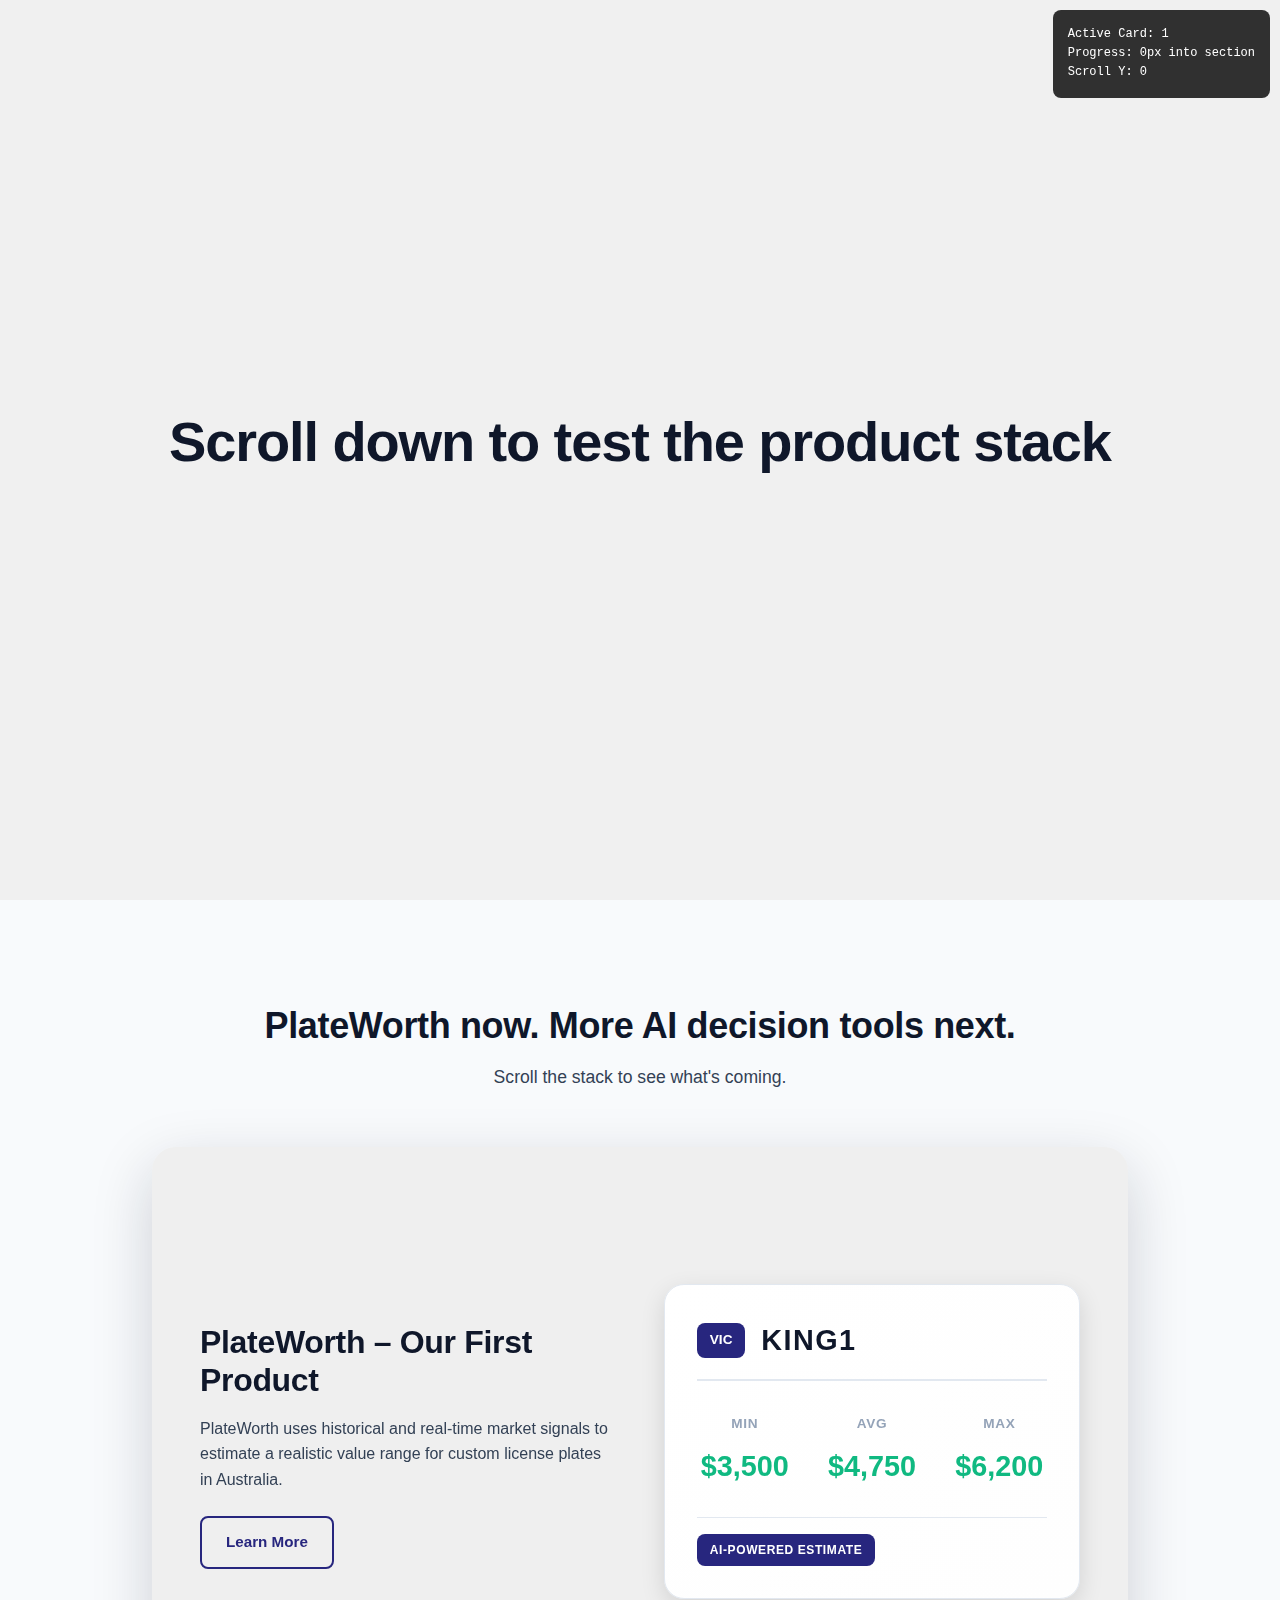
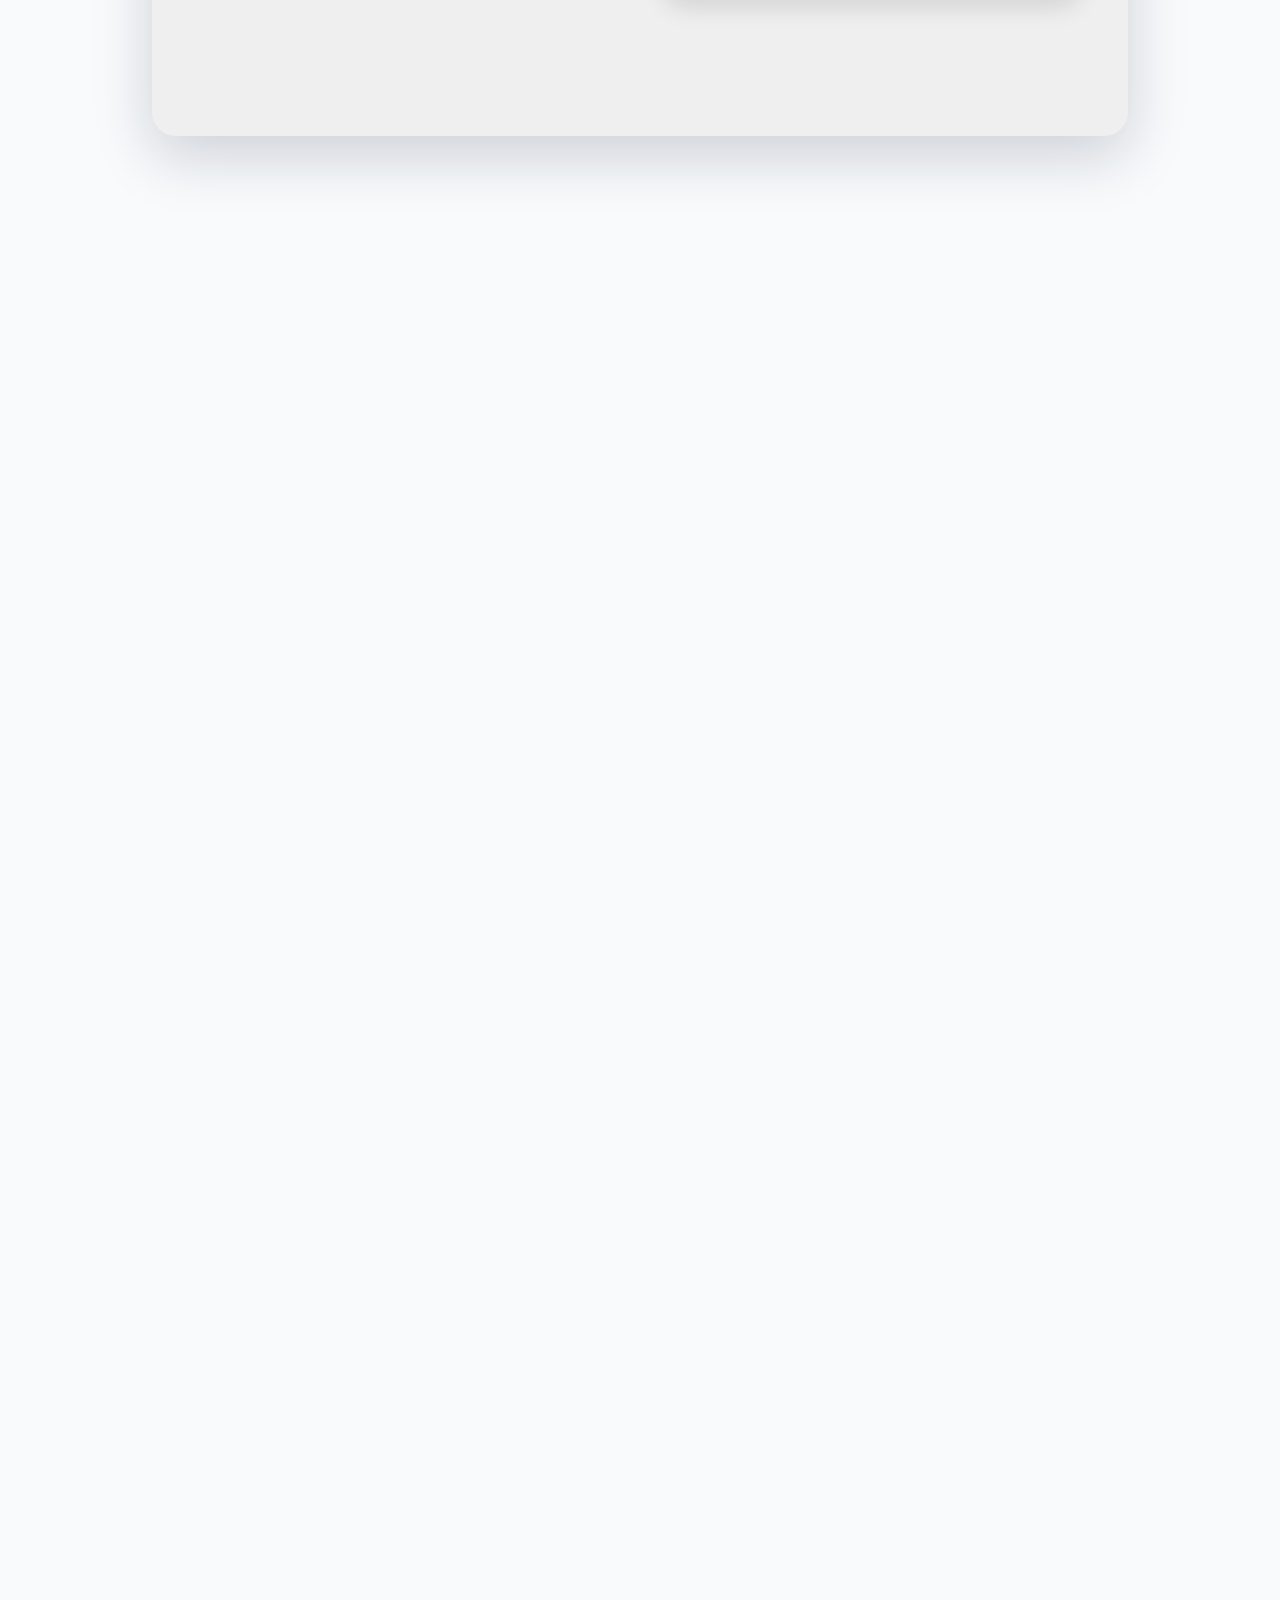
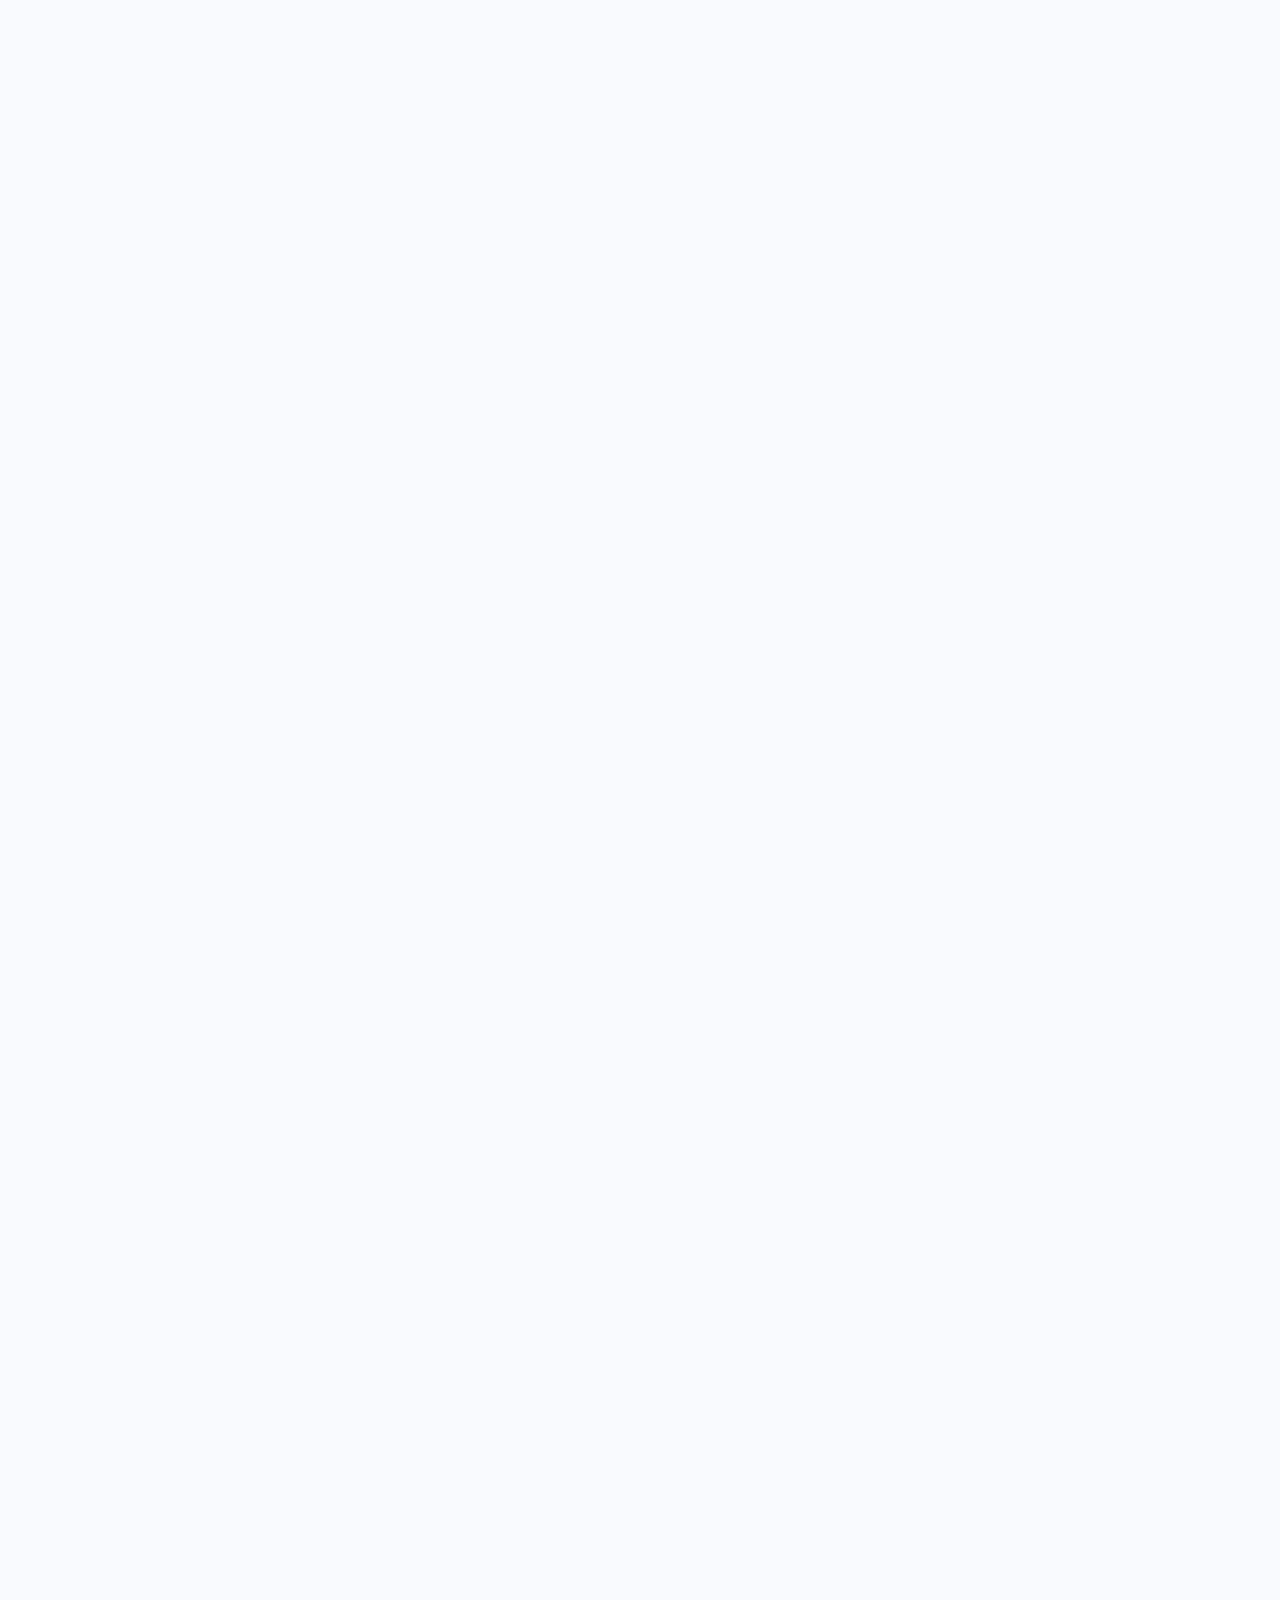
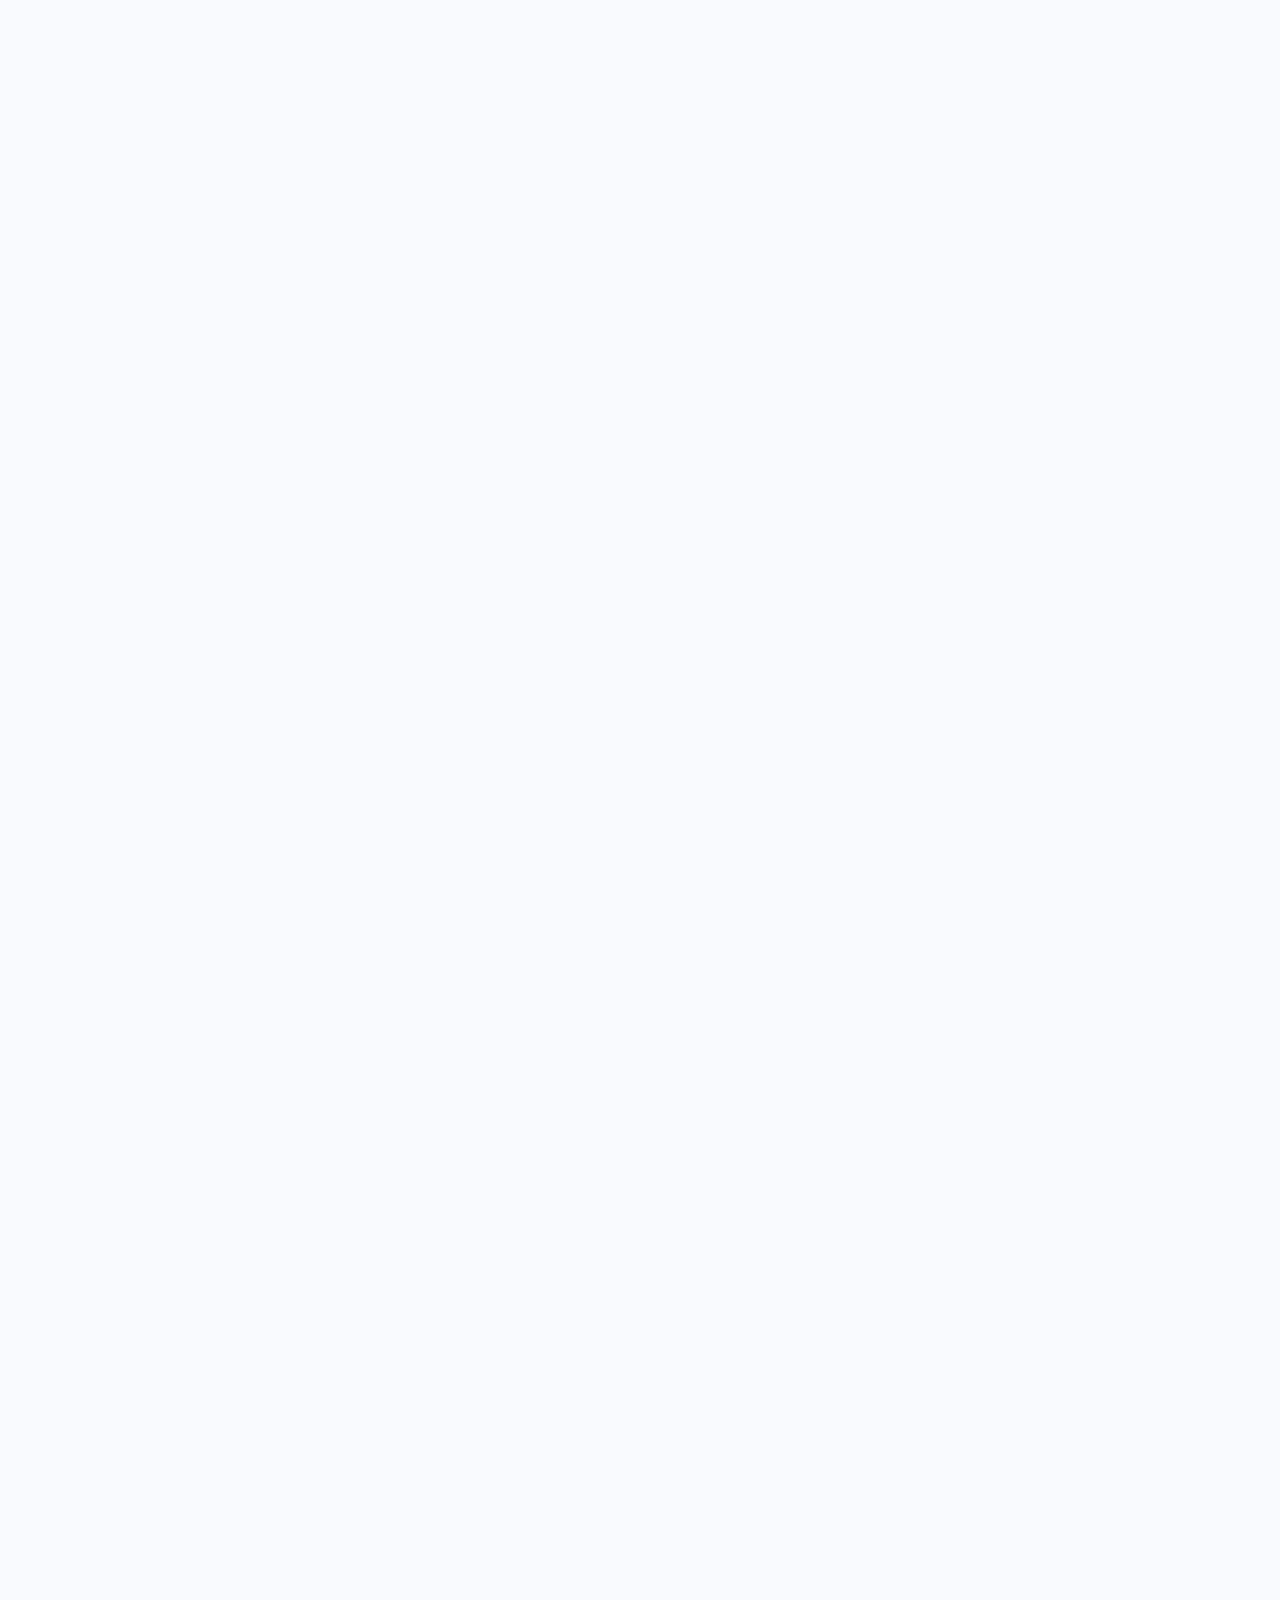
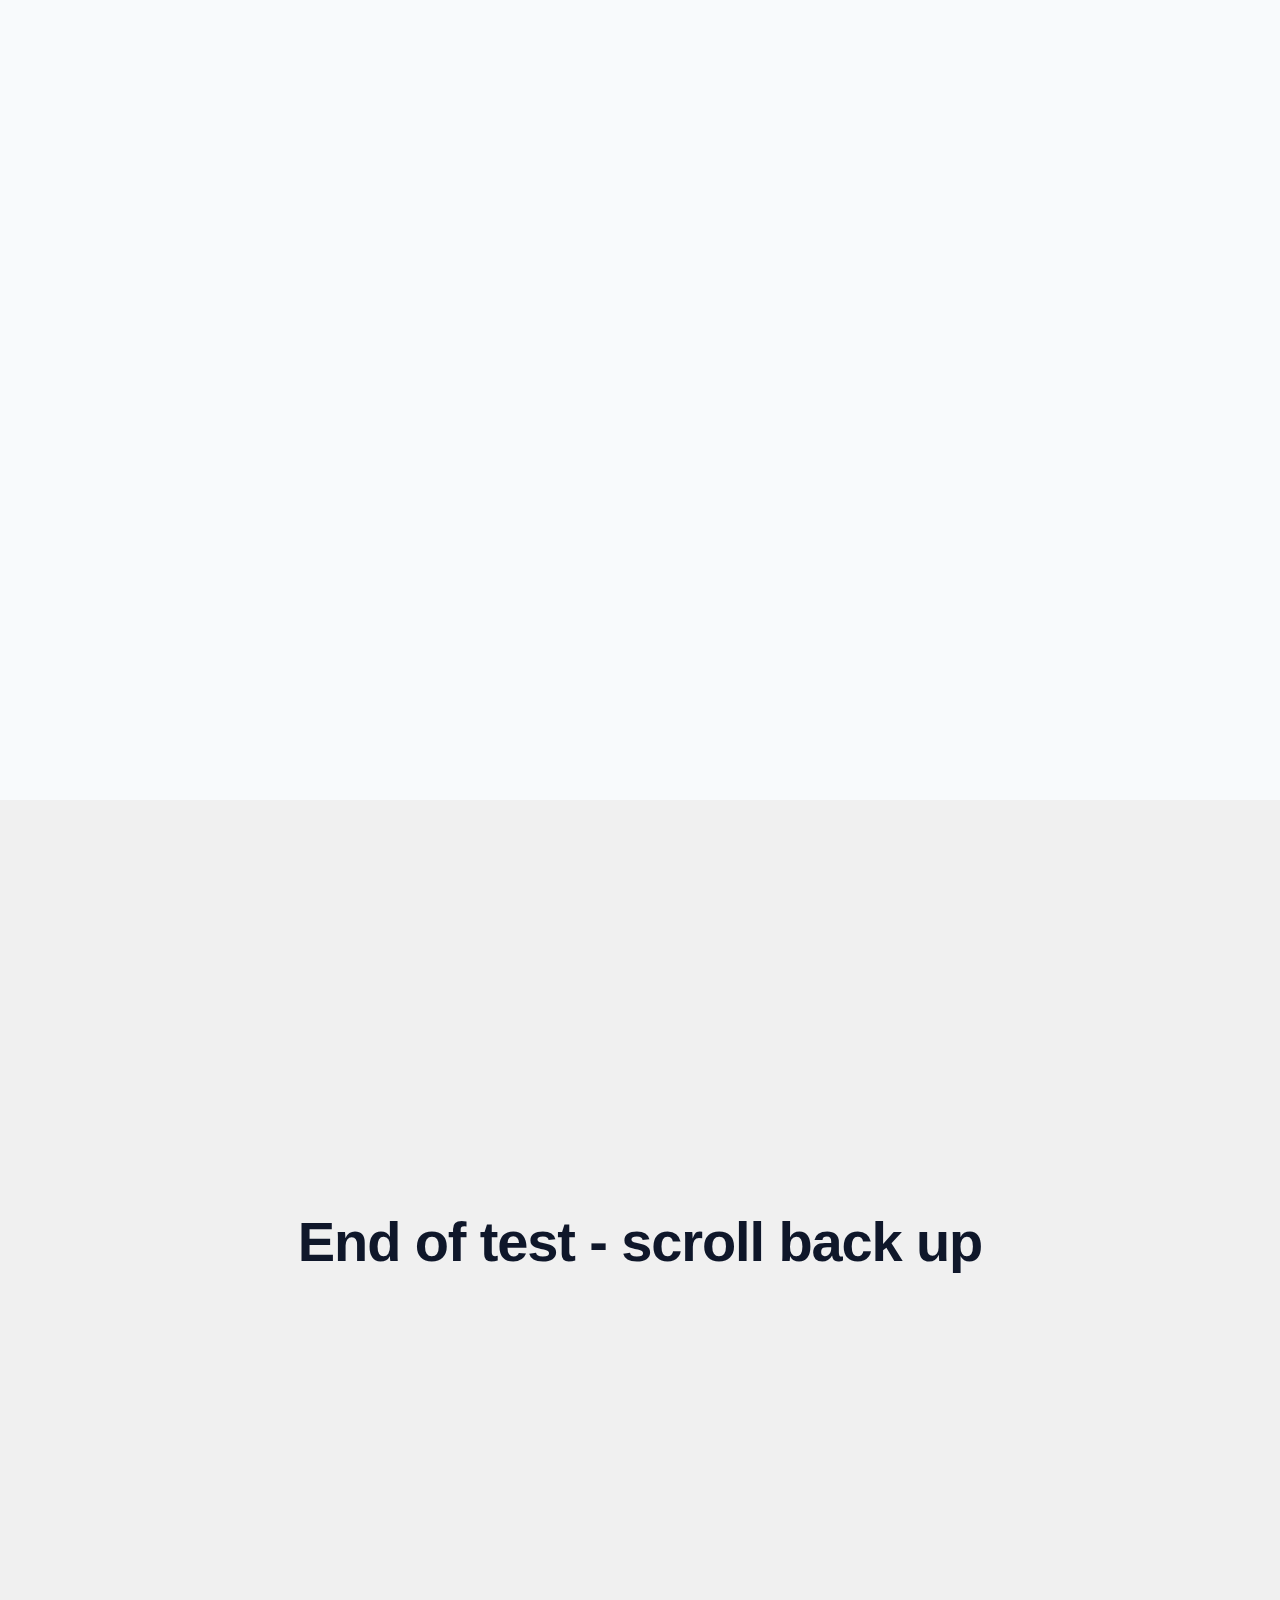
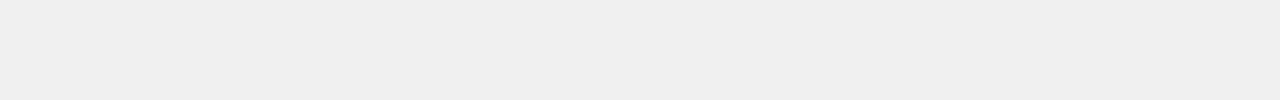
<file: test-stack.html>
<!DOCTYPE html>
<html lang="en">
<head>
    <meta charset="UTF-8">
    <meta name="viewport" content="width=device-width, initial-scale=1.0">
    <title>Product Stack Test</title>
    <link rel="stylesheet" href="assets/css/styles.css">
    <style>
        /* Debug helpers */
        body { margin: 0; }
        .debug-info {
            position: fixed;
            top: 10px;
            right: 10px;
            background: rgba(0,0,0,0.8);
            color: white;
            padding: 15px;
            border-radius: 8px;
            font-family: monospace;
            font-size: 12px;
            z-index: 9999;
        }
        .spacer {
            height: 100vh;
            display: flex;
            align-items: center;
            justify-content: center;
            background: #f0f0f0;
        }
    </style>
</head>
<body>
    <div class="debug-info">
        <div>Active Card: <span id="activeCard">-</span></div>
        <div>Progress: <span id="progress">-</span></div>
        <div>Scroll Y: <span id="scrollY">-</span></div>
    </div>

    <div class="spacer">
        <h1>Scroll down to test the product stack</h1>
    </div>

    <!-- Combined stacked product section -->
    <section class="product-stack section section--alt" id="products">
        <div class="product-stack__sticky">
            <div class="section-intro product-stack__intro">
                <h2>PlateWorth now. More AI decision tools next.</h2>
                <p>Scroll the stack to see what's coming.</p>
            </div>

            <div class="product-stack__shell">
                <div class="product-stack__tabs" aria-hidden="true"></div>

                <div class="product-stack__cards">
                    <!-- Card 1: PlateWorth -->
                    <article class="product-card is-active" data-title="PlateWorth" data-color="plateworth">
                        <div class="plateworth-preview plateworth-preview--stack">
                            <div class="plateworth-text">
                                <h2>PlateWorth – Our First Product</h2>
                                <p>PlateWorth uses historical and real-time market signals to estimate a realistic value range for custom license plates in Australia.</p>
                                <a href="#" class="btn btn-secondary">Learn More</a>
                            </div>
                            <div class="plateworth-visual">
                                <div class="valuation-card">
                                    <div class="valuation-header">
                                        <span class="plate-state">VIC</span>
                                        <span class="plate-number">KING1</span>
                                    </div>
                                    <div class="valuation-values">
                                        <div class="value-item">
                                            <span class="value-label">Min</span>
                                            <span class="value-amount">$3,500</span>
                                        </div>
                                        <div class="value-item value-item--primary">
                                            <span class="value-label">Avg</span>
                                            <span class="value-amount">$4,750</span>
                                        </div>
                                        <div class="value-item">
                                            <span class="value-label">Max</span>
                                            <span class="value-amount">$6,200</span>
                                        </div>
                                    </div>
                                    <div class="valuation-footer">
                                        <span class="ai-badge">AI-Powered Estimate</span>
                                    </div>
                                </div>
                            </div>
                        </div>
                    </article>

                    <!-- Card 2: Money -->
                    <article class="product-card" data-title="Money" data-color="money">
                        <div class="future-card future-card--stack">
                            <div class="future-card__header">
                                <span class="future-icon">💰</span>
                                <div>
                                    <p class="future-pill">Coming soon</p>
                                    <h3>Money</h3>
                                </div>
                            </div>
                            <p>Financial decisions backed by intelligent analysis.</p>
                            <ul class="future-list">
                                <li>Signals on timing, risk, and ROI.</li>
                                <li>Scenario planning with clear guardrails.</li>
                            </ul>
                        </div>
                    </article>

                    <!-- Card 3: Relationships -->
                    <article class="product-card" data-title="Relationships" data-color="relationships">
                        <div class="future-card future-card--stack">
                            <div class="future-card__header">
                                <span class="future-icon">💝</span>
                                <div>
                                    <p class="future-pill">Coming soon</p>
                                    <h3>Relationships</h3>
                                </div>
                            </div>
                            <p>Tools that help navigate complex personal connections.</p>
                            <ul class="future-list">
                                <li>AI drafts that keep tough conversations constructive.</li>
                                <li>Signals that surface shared intent over noise.</li>
                            </ul>
                        </div>
                    </article>

                    <!-- Card 4: Lifestyle -->
                    <article class="product-card" data-title="Lifestyle" data-color="lifestyle">
                        <div class="future-card future-card--stack">
                            <div class="future-card__header">
                                <span class="future-icon">🌟</span>
                                <div>
                                    <p class="future-pill">Coming soon</p>
                                    <h3>Lifestyle</h3>
                                </div>
                            </div>
                            <p>Everyday choices made simpler with AI insights.</p>
                            <ul class="future-list">
                                <li>Personalized recommendations grounded in data.</li>
                                <li>Confidence bands so you know when to act.</li>
                            </ul>
                        </div>
                    </article>
                </div>
            </div>
        </div>
    </section>

    <div class="spacer">
        <h1>End of test - scroll back up</h1>
    </div>

    <script>
        // Debug version with logging
        const section = document.querySelector('.product-stack');
        if (section) {
            const cards = Array.from(section.querySelectorAll('.product-card'));
            const tabsContainer = section.querySelector('.product-stack__tabs');

            console.log('Product stack found:', section);
            console.log('Cards found:', cards.length);
            console.log('Tabs container:', tabsContainer);

            if (cards.length && tabsContainer) {
                // Set initial states
                cards.forEach((card, i) => {
                    card.classList.add(i === 0 ? 'is-active' : 'is-future');
                });

                const steps = cards.length;

                function updateProductStack() {
                    const rect = section.getBoundingClientRect();
                    const viewportHeight = window.innerHeight;
                    const sectionTop = section.offsetTop;
                    const scrollY = window.scrollY;

                    // Calculate how far we've scrolled into the section
                    const scrollIntoSection = scrollY - sectionTop + viewportHeight;

                    // Define card transition thresholds (in pixels from section start)
                    // Card 1 stays until 1500px, then each card gets 500px
                    let activeIndex = 0;
                    if (scrollIntoSection >= 2500) {
                        activeIndex = 3; // Lifestyle
                    } else if (scrollIntoSection >= 2000) {
                        activeIndex = 2; // Relationships
                    } else if (scrollIntoSection >= 1500) {
                        activeIndex = 1; // Money
                    } else {
                        activeIndex = 0; // PlateWorth
                    }

                    // Debug output
                    document.getElementById('activeCard').textContent = activeIndex + 1;
                    document.getElementById('progress').textContent = scrollIntoSection.toFixed(0) + 'px into section';
                    document.getElementById('scrollY').textContent = window.scrollY;

                    // Update card states with file binder tab stacking
                    cards.forEach((card, i) => {
                        card.classList.remove('is-active', 'is-past', 'is-future');
                        if (i < activeIndex) {
                            card.classList.add('is-past');
                            // Stack like file tabs - show only top 85px of each card
                            // Each tab is 85px below the previous one
                            const tabHeight = 85; // Height of visible tab portion
                            const tabOffset = i * tabHeight; // Vertical offset for this tab
                            card.style.zIndex = 10 + i; // Higher z-index for later tabs
                            card.style.transform = `translateY(calc(-100% + ${tabOffset}px)) scale(0.96)`;
                        } else if (i === activeIndex) {
                            card.classList.add('is-active');
                            card.style.zIndex = 30;
                            card.style.transform = '';
                        } else {
                            card.classList.add('is-future');
                            card.style.zIndex = 1;
                            card.style.transform = '';
                        }
                    });

                    // Update tabs - show chips for past cards
                    tabsContainer.innerHTML = '';
                    cards.forEach((card, i) => {
                        if (i < activeIndex) {
                            const title = card.dataset.title || `Product ${i + 1}`;
                            const chip = document.createElement('div');
                            chip.className = 'product-stack__tab';
                            chip.textContent = title;
                            tabsContainer.appendChild(chip);
                        }
                    });
                }

                // Initial state
                updateProductStack();

                // Smooth scroll handling with requestAnimationFrame
                let ticking = false;
                window.addEventListener('scroll', () => {
                    if (!ticking) {
                        window.requestAnimationFrame(() => {
                            updateProductStack();
                            ticking = false;
                        });
                        ticking = true;
                    }
                }, { passive: true });

                // Handle resize
                window.addEventListener('resize', () => {
                    updateProductStack();
                });
            } else {
                console.error('Missing required elements');
            }
        } else {
            console.error('Product stack section not found');
        }
    </script>
</body>
</html>
</file>
<file: assets/css/styles.css>
/* ====================================
   CSS CUSTOM PROPERTIES
   ==================================== */
:root {
    --color-dark-navy: #0f172a;
    --color-deep-blue: #27267e;
    --color-green: #10b981;
    --color-light-bg: #f8fafc;
    --color-light-grey: #e2e8f0;
    --color-medium-grey: #94a3b8;
    --color-text: #334155;
    --color-white: #ffffff;
    --color-grey-bg: #f5f5f5;
    --color-dark-grey-bg:#efefef; 

    --font-sans: -apple-system, BlinkMacSystemFont, 'Segoe UI', 'Roboto', 'Helvetica', 'Arial', sans-serif;

    --container-max: 1400px;
    --spacing-xs: 0.5rem;
    --spacing-sm: 1rem;
    --spacing-md: 2rem;
    --spacing-lg: 4rem;
    --spacing-xl: 6rem;

    --radius-sm: 8px;
    --radius-md: 12px;
    --radius-lg: 20px;

    --shadow-sm: 0 1px 3px rgba(0, 0, 0, 0.05);
    --shadow-md: 0 4px 12px rgba(0, 0, 0, 0.08);
    --shadow-lg: 0 8px 24px rgba(0, 0, 0, 0.12);

    --transition: all 0.3s ease;
}

/* ====================================
   GLOBAL STYLES
   ==================================== */
* {
    margin: 0;
    padding: 0;
    box-sizing: border-box;
    
}

html {
    scroll-behavior: smooth;
}

body {
    font-family: var(--font-sans);
    font-size: 16px;
    line-height: 1.6;
    color: var(--color-text);
    background-color: var(--color-grey-bg);
    -webkit-font-smoothing: antialiased;
    -moz-osx-font-smoothing: grayscale;
}

h1, h2, h3, h4, h5, h6 {
    color: var(--color-dark-navy);
    font-weight: 700;
    line-height: 1.2;
    margin-bottom: 1rem;
}

h1 {
    font-size: 2.5rem;
    letter-spacing: -0.02em;
}

h2 {
    font-size: 2rem;
    letter-spacing: -0.01em;
}

h3 {
    font-size: 1.5rem;
}

h4 {
    font-size: 1.25rem;
}

p {
    margin-bottom: 1rem;
}

a {
    color: var(--color-deep-blue);
    text-decoration: none;
    transition: var(--transition);
}

a:hover {
    color: var(--color-green);
}

ul {
    list-style: none;
}

img {
    max-width: 100%;
    height: auto;
    display: block;
}

/* ====================================
   CONTAINER
   ==================================== */
.container {
    max-width: var(--container-max);
    width: 80%;
    margin: 0 auto;
}

/* ====================================
   HEADER & NAVIGATION
   ==================================== */
.header {
    padding: 1.5rem;
    position: fixed;
    top: 0;
    left: 0;
    right: 0;
    background-color: transparent;
    z-index: 1000;
    transition: padding 0.3s ease;
}


.header.scrolled {
    padding: 1.5rem;
    background-color: transparent;
}

.header-wrapper {
    display: flex;
    align-items: center;
    justify-content: space-between;
    gap: 2rem;
    transition: all 0.3s ease;
    margin-bottom: 2.5rem;
    padding: 0 1.5rem;
}

.header.scrolled .header-wrapper {
    background-color: var(--color-white);
    border-radius: var(--radius-lg);
    padding: 0.75rem 1.5rem;
    box-shadow: var(--shadow-sm);
    gap: 2.5rem;
    margin-bottom: 1.5rem;
}

.logo {
    font-size: 1.5rem;
    font-weight: 700;
    color: var(--color-dark-blue);
    display: flex;
    align-items: center;
    gap: 0.75rem;
    transition: all 0.3s ease;
    flex-shrink: 0;
}

.logo-img {
    height: 28px;
    width: auto;
    display: block;
    transition: all 0.3s ease;
}

.header.scrolled .logo-img {
    height: 24px;
}

.logo-text {
    font-size: 1.25rem;
    font-weight: 700;
    color: var(--color-dark-navy);
    transition: all 0.3s ease;
}

.header.scrolled .logo-text {
    font-size: 1.1rem;
}

.logo:hover {
    opacity: 0.8;
}

.navbar {
    background-color: var(--color-white);
    border-radius: var(--radius-lg);
    padding: 0.75rem 2rem;
    box-shadow: var(--shadow-sm);
    flex: 0 1 auto;
    transition: all 0.3s ease;
}

.header.scrolled .navbar {
    background-color: transparent;
    box-shadow: none;
    padding: 0;
}

.nav-links {
    display: flex;
    align-items: center;
    gap: 2.5rem;
    margin: 0;
    padding: 0;
}

.nav-links li a {
    font-size: 0.95rem;
    font-weight: 500;
    color: var(--color-text);
    transition: var(--transition);
}

.nav-links li a:hover,
.nav-links li a.active {
    color: var(--color-deep-blue);
}

.hamburger {
    display: none;
    flex-direction: column;
    background: none;
    border: none;
    cursor: pointer;
    padding: 0.5rem;
}

.hamburger span {
    width: 24px;
    height: 2px;
    background-color: var(--color-dark-navy);
    margin: 3px 0;
    transition: var(--transition);
}

/* ====================================
   BUTTONS
   ==================================== */
.btn {
    display: inline-block;
    padding: 0.75rem 1.5rem;
    border-radius: var(--radius-sm);
    font-size: 0.95rem;
    font-weight: 600;
    text-align: center;
    cursor: pointer;
    transition: var(--transition);
    border: 2px solid transparent;
}

.btn-primary {
    background-color: var(--color-green);
    color: var(--color-white);
}

.btn-primary:hover {
    background-color: #059669;
    color: var(--color-white);
    transform: translateY(-2px);
    box-shadow: var(--shadow-md);
}

.btn-secondary {
    background-color: transparent;
    color: var(--color-deep-blue);
    border: 2px solid var(--color-deep-blue);
}

.btn-secondary:hover {
    background-color: var(--color-deep-blue);
    color: var(--color-white);
    transform: translateY(-2px);
}

.btn-large {
    padding: 1rem 2.5rem;
    font-size: 1.1rem;
}

.btn-nav {
    padding: 0.6rem 1.2rem;
    font-size: 0.9rem;
}

.btn-contact {
    padding: 0.6rem 1.5rem;
    font-size: 0.95rem;
    flex-shrink: 0;
    white-space: nowrap;
    transition: all 0.3s ease;
}

.header.scrolled .btn-contact {
    padding: 0.5rem 1.2rem;
    font-size: 0.9rem;
}

.btn-email {
    font-size: 1rem;
}

/* ====================================
   HERO SECTION
   ==================================== */
.hero {
    padding: var(--spacing-xl) 0;
    margin-top: 100px;
}

.hero--small {
    padding: var(--spacing-lg) 0;
}

.hero-content {
    display: grid;
    grid-template-columns: 1fr;
    gap: var(--spacing-md);
    align-items: center;
    padding: 0 1.5rem;
}

.hero-text h1{
    font-size: 3rem;
    margin-bottom: 1.5rem;
 
}

.hero-subtitle {
    font-size: 1.15rem;
    line-height: 1.7;
    color: var(--color-text);
    margin-bottom: 2rem;
}

.underline {
    border-bottom: 5px solid var(--color-green);
    padding-bottom: 1px;
}

.hero-buttons {
    display: flex;
    gap: 1rem;
    flex-wrap: wrap;
}

.highlight {
    background: var(--color-deep-blue);
    padding: 0 4px;
    border-radius: 4px;
    color:#ffffff
}

.product-logo {
    margin-bottom: 2rem;
}

.plateworth-logo {
    height: 60px;
    width: auto;
    display: block;
}

/* ====================================
   VALUATION CARD
   ==================================== */
.valuation-card {
    background: linear-gradient(135deg, var(--color-white) 0%, #fefefe 100%);
    border-radius: var(--radius-lg);
    padding: 2rem;
    box-shadow: var(--shadow-lg);
    border: 1px solid var(--color-light-grey);
    animation: slideInUp 0.8s ease-out;
}

.valuation-card--large {
    padding: 2.5rem;
    max-width: 600px;
    margin: 2rem auto;
}

.valuation-header {
    display: flex;
    align-items: center;
    gap: 1rem;
    margin-bottom: 2rem;
    padding-bottom: 1rem;
    border-bottom: 2px solid var(--color-light-grey);
}

.plate-state {
    background-color: var(--color-deep-blue);
    color: var(--color-white);
    padding: 0.4rem 0.8rem;
    border-radius: var(--radius-sm);
    font-size: 0.85rem;
    font-weight: 700;
    animation: fadeInLeft 0.6s ease-out 0.3s both;
}

.plate-number {
    font-size: 1.8rem;
    font-weight: 700;
    color: var(--color-dark-navy);
    letter-spacing: 0.05em;
    animation: fadeInRight 0.6s ease-out 0.4s both;
}

.valuation-values {
    display: grid;
    grid-template-columns: repeat(3, 1fr);
    gap: 1.5rem;
    margin-bottom: 1.5rem;
}

.value-item {
    text-align: center;
    animation: fadeInUp 0.6s ease-out both;
}

.value-item:nth-child(1) {
    animation-delay: 0.5s;
}

.value-item:nth-child(2) {
    animation-delay: 0.6s;
}

.value-item:nth-child(3) {
    animation-delay: 0.7s;
}

.value-item--primary {
    position: relative;
}

.value-item--primary::before {
    content: '';
    position: absolute;
    top: -0.5rem;
    left: -0.5rem;
    right: -0.5rem;
    bottom: -0.5rem;
    background-color: var(--color-light-bg);
    border-radius: var(--radius-md);
    z-index: -1;
    animation: pulse 2s ease-in-out infinite;
}

.value-label {
    display: block;
    font-size: 0.85rem;
    font-weight: 600;
    color: var(--color-medium-grey);
    text-transform: uppercase;
    letter-spacing: 0.05em;
    margin-bottom: 0.5rem;
}

.value-amount {
    display: block;
    font-size: 1.8rem;
    font-weight: 700;
    color: var(--color-green);
    margin-bottom: 0.25rem;
    position: relative;
}

.value-amount::after {
    content: '';
    position: absolute;
    bottom: -4px;
    left: 50%;
    transform: translateX(-50%);
    width: 0;
    height: 2px;
    background-color: var(--color-green);
    animation: expandWidth 1s ease-out 1s forwards;
}

.value-desc {
    display: block;
    font-size: 0.75rem;
    color: var(--color-medium-grey);
}

.valuation-footer {
    display: flex;
    justify-content: space-between;
    align-items: center;
    padding-top: 1rem;
    border-top: 1px solid var(--color-light-grey);
}

.ai-badge {
    background-color: var(--color-deep-blue);
    color: var(--color-white);
    padding: 0.4rem 0.8rem;
    border-radius: var(--radius-sm);
    font-size: 0.75rem;
    font-weight: 600;
    text-transform: uppercase;
    letter-spacing: 0.05em;
}

.valuation-date {
    font-size: 0.85rem;
    color: var(--color-medium-grey);
}

/* ====================================
   SECTIONS
   ==================================== */
.section {
    padding: var(--spacing-lg) 1.5rem;
}

.section--alt {
    background-color: var(--color-white);
}

.section-intro {
    text-align: center;
    max-width: 800px;
    margin: 0 auto 3rem;
}

.section-intro h2 {
    margin-bottom: 1rem;
}

.section-intro p {
    font-size: 1.1rem;
    color: var(--color-text);
}

.section-title {
    text-align: center;
    margin-bottom: 3rem;
}

/* ====================================
   CARDS
   ==================================== */
.card {
    background-color: var(--color-white);
    border-radius: var(--radius-md);
    padding: 2rem;
    box-shadow: var(--shadow-sm);
    transition: var(--transition);
    border: 1px solid var(--color-light-grey);
}

.card:hover {
    box-shadow: var(--shadow-md);
    transform: translateY(-4px);
}

/* Feature Cards */
.feature-grid {
    display: grid;
    grid-template-columns: 1fr;
    gap: 2rem;
}

.feature-card {
    text-align: center;
}

.feature-icon {
    font-size: 3rem;
    margin-bottom: 1rem;
}

/* Product Cards */
.product-grid {
    display: grid;
    grid-template-columns: 1fr;
    gap: 2rem;
}

.product-card {
    position: relative;
}

.product-badge {
    position: absolute;
    top: 1.5rem;
    right: 1.5rem;
    background-color: var(--color-green);
    color: var(--color-white);
    padding: 0.4rem 0.8rem;
    border-radius: var(--radius-sm);
    font-size: 0.75rem;
    font-weight: 600;
    text-transform: uppercase;
}

.product-badge--future {
    background-color: var(--color-deep-blue);
}

.product-subtitle {
    color: var(--color-deep-blue);
    font-weight: 600;
    margin-bottom: 1rem;
}

.product-features {
    display: flex;
    gap: 0.5rem;
    flex-wrap: wrap;
    margin: 1.5rem 0;
}

.feature-tag {
    background-color: var(--color-light-bg);
    color: var(--color-deep-blue);
    padding: 0.3rem 0.8rem;
    border-radius: var(--radius-sm);
    font-size: 0.85rem;
    font-weight: 500;
}

/* Future Cards */
.future-grid {
    display: grid;
    grid-template-columns: 1fr;
    gap: 2rem;
}

.future-card {
    text-align: center;
}

.future-icon {
    font-size: 3rem;
    margin-bottom: 1rem;
}

/* Benefit Cards */
.benefits-grid {
    display: grid;
    grid-template-columns: 1fr;
    gap: 2rem;
}

.benefit-icon {
    font-size: 2.5rem;
    margin-bottom: 1rem;
}

.benefit-card ul {
    list-style: disc;
    list-style-position: inside;
    color: var(--color-text);
}

.benefit-card ul li {
    margin-bottom: 0.5rem;
}

/* Founder Cards */
.founders-grid {
    display: grid;
    grid-template-columns: 1fr;
    gap: 2rem;
}

.founder-card {
    text-align: center;
}

.founder-avatar {
    margin-bottom: 1.5rem;
}

.avatar-placeholder {
    width: 100px;
    height: 100px;
    background: linear-gradient(135deg, var(--color-deep-blue), var(--color-green));
    color: var(--color-white);
    border-radius: 50%;
    display: flex;
    align-items: center;
    justify-content: center;
    font-size: 2.5rem;
    font-weight: 700;
    margin: 0 auto;
}

.founder-role {
    color: var(--color-deep-blue);
    font-weight: 600;
    margin-bottom: 1rem;
}

/* Work Cards */
.how-it-works {
    display: grid;
    grid-template-columns: 1fr;
    gap: 2rem;
}

.work-card {
    position: relative;
    padding-left: 4rem;
}

.work-number {
    position: absolute;
    left: 1.5rem;
    top: 1.5rem;
    width: 40px;
    height: 40px;
    background-color: var(--color-green);
    color: var(--color-white);
    border-radius: 50%;
    display: flex;
    align-items: center;
    justify-content: center;
    font-size: 1.2rem;
    font-weight: 700;
}

/* ====================================
   METHODOLOGY STEPS
   ==================================== */
.methodology-steps {
    display: grid;
    grid-template-columns: 1fr;
    gap: 2rem;
}

.step-card {
    background-color: var(--color-white);
    border-radius: var(--radius-md);
    padding: 2rem;
    box-shadow: var(--shadow-sm);
    border-left: 4px solid var(--color-green);
}

.step-number {
    font-size: 2.5rem;
    font-weight: 700;
    color: var(--color-green);
    margin-bottom: 1rem;
    opacity: 0.3;
}

/* ====================================
   PLATEWORTH PREVIEW
   ==================================== */
.plateworth-preview {
    display: grid;
    grid-template-columns: 1fr;
    gap: var(--spacing-md);
    align-items: center;
}

.plateworth-text h2 {
    margin-bottom: 1.5rem;
}

.plateworth-text p {
    font-size: 1.05rem;
    margin-bottom: 2rem;
}

/* ====================================
   EXAMPLE SECTION
   ==================================== */
.example-section {
    text-align: center;
}

.example-subtitle {
    font-size: 1.1rem;
    color: var(--color-text);
    margin-bottom: 2rem;
}

/* ====================================
   MISSION & VISION
   ==================================== */
.mission-vision {
    display: grid;
    grid-template-columns: 1fr;
    gap: 2rem;
}

.mission-card {
    background: linear-gradient(135deg, var(--color-deep-blue), #1e1b5e);
    color: var(--color-white);
    padding: 3rem;
}

.mission-card h3 {
    color: var(--color-white);
    margin-bottom: 1rem;
}

.mission-card p {
    color: rgba(255, 255, 255, 0.9);
    font-size: 1.1rem;
    line-height: 1.7;
}

/* ====================================
   TRANSPARENCY CARD
   ==================================== */
.transparency-card {
    background-color: var(--color-light-bg);
    border-radius: var(--radius-md);
    padding: 2.5rem;
    border-left: 4px solid var(--color-deep-blue);
    max-width: 800px;
    margin: 0 auto;
}

.transparency-card h3 {
    margin-bottom: 1rem;
}

.transparency-card p {
    font-size: 1.05rem;
    line-height: 1.7;
}

/* ====================================
   STORY & APPROACH CONTENT
   ==================================== */
.story-content,
.approach-content,
.vision-content {
    max-width: 800px;
    margin: 0 auto;
}

.story-content p,
.vision-text {
    font-size: 1.1rem;
    line-height: 1.8;
    margin-bottom: 1.5rem;
}

.approach-grid {
    display: grid;
    grid-template-columns: 1fr;
    gap: 2rem;
    margin-top: 2rem;
}

.approach-item h4 {
    color: var(--color-deep-blue);
    margin-bottom: 0.5rem;
}

.approach-item p {
    color: var(--color-text);
}

/* ====================================
   CONTACT PAGE
   ==================================== */
.contact-content {
    max-width: 800px;
    margin: 0 auto;
}

.contact-main {
    text-align: center;
    margin-bottom: 4rem;
}

.contact-location {
    margin-top: 2rem;
    font-size: 1.1rem;
    color: var(--color-medium-grey);
}

.contact-reasons {
    background-color: var(--color-white);
    border-radius: var(--radius-md);
    padding: 2.5rem;
    box-shadow: var(--shadow-sm);
}

.contact-reasons h3 {
    margin-bottom: 1.5rem;
}

.reasons-list {
    list-style: none;
}

.reasons-list li {
    display: flex;
    gap: 1.5rem;
    padding: 1.5rem 0;
    border-bottom: 1px solid var(--color-light-grey);
}

.reasons-list li:last-child {
    border-bottom: none;
}

.reason-icon {
    font-size: 2rem;
    flex-shrink: 0;
}

.reasons-list strong {
    display: block;
    color: var(--color-dark-navy);
    margin-bottom: 0.25rem;
}

.reasons-list p {
    color: var(--color-medium-grey);
    margin: 0;
}

.info-card {
    background-color: var(--color-light-bg);
    border-radius: var(--radius-md);
    padding: 2.5rem;
    max-width: 700px;
    margin: 0 auto;
    text-align: center;
}

.info-card h3 {
    margin-bottom: 1rem;
}

.info-card p {
    font-size: 1.05rem;
    line-height: 1.7;
}

/* ====================================
   CTA BAND
   ==================================== */
.cta-band {
    padding: 4rem 0;
    position: relative;
}

.cta-wrapper {
    display: grid;
    grid-template-columns: 1fr;
    gap: 2rem;
    align-items: center;
    position: relative;
    padding: 0 1.5rem;
}

.cta-content {
    background-color: var(--color-dark-navy);
    padding: 4rem 3rem;
    border-radius: 1rem;
    box-shadow: 0 8px 24px rgba(0, 0, 0, 0.25);
    position: relative;
    z-index: 1;
    min-height: 40vh;

    display: flex;
    flex-direction: column;
    justify-content: center;
    
}

.cta-content a {
    align-self: flex-start; /* keeps button normal size */
}

.cta-content h2 {
    color: var(--color-white);
    margin-bottom: 1rem;
    font-size: 2.25rem;
}



.cta-content p {
    color: rgba(255, 255, 255, 0.85);
    font-size: 1.1rem;
    margin-bottom: 2rem;
    line-height: 1.6;
}



/* Desktop layout with overlapping image */
@media (min-width: 992px) {
    .cta-wrapper {
        grid-template-columns: 2fr 1.3fr;
        gap: 0;
    }

    .cta-content {
        padding: 4rem 3.5rem;
        margin-right: 0;
    }

    .cta-image-card {
        display: block;
        position: relative;
        z-index: 1;
        border-radius: 1rem;
        overflow: hidden;
        box-shadow: 0 12px 32px rgba(0, 0, 0, 0.3);
        transform: scale(1.05);
        max-width: 100%;
        max-height: auto;
        justify-self: end;
    }

    .cta-image {
        width: 100%;
        height: auto;
        display: block;
        border-radius: 1rem;
    }
}
/* === STACKED PRODUCT SECTION === */

.product-stack {
  position: relative;
  height: 700vh; /* Longer scroll distance for smoother transitions (40% increase) */
  background: var(--color-light-bg);
}

.product-stack__sticky {
  position: sticky;
  top: 96px; /* Stick below header */
  height: calc(100vh - 96px - 48px); /* viewport minus header */
  max-width: var(--container-max);
  width: 80%;
  margin: 0 auto;
  margin-top: 0;
  display: flex;
  flex-direction: column;
  padding-top: 0;
}

/* Container that holds all overlapping cards */
.product-stack__cards {
  position: relative;
  width: 100%;
  flex: 1; /* Take remaining space after intro */
  min-height: 400px;
  max-height: 600px;
}

/* Base product card style */
.product-card {
  position: absolute;
  top: 0;
  left: 0;
  right: 0;
  bottom: 0;
  background: var(--color-white);
  border-radius: 1.5rem;
  box-shadow: 0 20px 60px rgba(15, 23, 42, 0.18);
  padding: 3rem;
  transform-origin: top left;
  opacity: 0;
  transform: translateY(40px) scale(0.96);
  transition:
    transform 0.45s ease,
    opacity 0.45s ease,
    box-shadow 0.45s ease;
  display: flex;
  align-items: center;
  justify-content: center;
  overflow: auto;
}

/* Different background colors for each product card */
.product-card[data-color="plateworth"] {
  background: var(--color-dark-grey-bg);
}

.product-card[data-color="money"] {
  background: var(--color-dark-grey-bg);
}
.product-card[data-color="relationships"] {
  background: var(--color-dark-grey-bg);
}

.product-card[data-color="lifestyle"] {
  background: var(--color-dark-grey-bg);
}

/* Active front card */
.product-card.is-active {
  opacity: 1;
  transform: translateY(0) scale(1);
  z-index: 30;
}

/* Cards we've already scrolled past: fade out */
.product-card.is-past {
  opacity: 0;
  transform: translateY(-40px) scale(0.96);
  z-index: 1;
  pointer-events: none;
  transition: all 0.4s ease;
}

/* Future cards: behind, slightly down */
.product-card.is-future {
  opacity: 0;
  transform: translateY(40px) scale(0.96);
  z-index: 1;
}

/* Little "previous product" chips - hidden since we use card tabs now */
.product-stack__tabs {
  position: absolute;
  top: 1.5rem;
  left: 1.5rem;
  display: none; /* Hidden - we show the actual cards as tabs instead */
  flex-direction: column;
  gap: 0.4rem;
  pointer-events: none;
}

.product-stack__tab {
  font-size: 0.75rem;
  letter-spacing: 0.05em;
  text-transform: uppercase;
  padding: 0.35rem 0.7rem;
  border-radius: 999px;
  background: rgba(15, 23, 42, 0.85);
  color: var(--color-white);
  box-shadow: 0 6px 14px rgba(15, 23, 42, 0.3);
}

/* Intro section above the sticky cards */
.product-stack__intro {
  padding: 1.5rem 1.5rem 1.5rem 1.5rem;
  position: relative;
  z-index: 1;
  background: var(--color-light-bg);
  margin-bottom: 1rem;
  flex-shrink: 0; /* Don't shrink when space is tight */
}

/* PlateWorth card layout - side by side */
.plateworth-preview--stack {
  display: grid;
  grid-template-columns: 1fr 1fr;
  gap: 3rem;
  align-items: center;
  width: 100%;
  max-width: 100%;
}

.plateworth-preview--stack .plateworth-text h2 {
  font-size: 2rem;
  margin-bottom: 1rem;
  padding-top: 0.5rem;
}

.plateworth-preview--stack .plateworth-text p {
  font-size: 1rem;
  line-height: 1.6;
  margin-bottom: 1.5rem;
}

/* Make PlateWorth header compact when in tab state */
.product-card.is-past .plateworth-preview--stack .plateworth-text h2 {
  font-size: 1.5rem;
  margin-bottom: 0;
  padding-top: 0.75rem;
}

.plateworth-preview--stack .valuation-card {
  max-width: 100%;
}

/* Future card layout - vertical with header */
.future-card--stack {
  max-width: 600px;
  margin: 0 auto;
}

.future-card__header {
  display: flex;
  align-items: center;
  gap: 1.5rem;
  margin-bottom: 1.5rem;
  padding-top: 0.5rem; /* Extra padding for tab view */
}

.future-card__header .future-icon {
  font-size: 3.5rem;
  line-height: 1;
  margin: 0;
}

.future-card__header h3 {
  font-size: 1.75rem;
  margin-bottom: 0.25rem;
}

/* When card is in past state (tab), make header more compact */
.product-card.is-past .future-card__header {
  gap: 1rem;
  margin-bottom: 0;
}

.product-card.is-past .future-card__header .future-icon {
  font-size: 2.5rem;
}

.product-card.is-past .future-card__header h3 {
  font-size: 1.25rem;
}

.product-card.is-past .future-pill {
  font-size: 0.65rem;
  padding: 0.2rem 0.6rem;
}

.future-pill {
  display: inline-block;
  font-size: 0.75rem;
  font-weight: 600;
  text-transform: uppercase;
  letter-spacing: 0.05em;
  color: var(--color-medium-grey);
  background: var(--color-light-bg);
  padding: 0.25rem 0.75rem;
  border-radius: 999px;
  margin-bottom: 0.5rem;
}

.future-card--stack > p {
  font-size: 1.1rem;
  line-height: 1.7;
  color: var(--color-text);
  margin-bottom: 1.5rem;
}

.future-list {
  list-style: none;
  padding: 0;
}

.future-list li {
  position: relative;
  padding-left: 1.75rem;
  margin-bottom: 0.75rem;
  font-size: 1rem;
  line-height: 1.6;
  color: var(--color-text);
}

.future-list li::before {
  content: '→';
  position: absolute;
  left: 0;
  color: var(--color-deep-blue);
  font-weight: 700;
}

/* Wrapper for proper spacing */
.product-stack__shell {
  position: relative;
  padding: 0 1.5rem;
  width: 100%; /* Fill parent sticky container */
  margin: 0 auto;
  flex: 1; /* Take remaining space */
  display: flex;
  flex-direction: column;
}

/* Tab animation on appear */
.product-stack__tab {
  animation: slideInTab 0.3s ease-out backwards;
}

@keyframes slideInTab {
  from {
    opacity: 0;
    transform: translateX(-20px);
  }
  to {
    opacity: 1;
    transform: translateX(0);
  }
}

/* Reduce padding on shorter viewports */
@media (max-height: 800px) {
  .product-card {
    padding: 2rem;
  }

  .plateworth-preview--stack {
    gap: 2rem;
  }
}

/* Let mobile fall back to simple stacking */
@media (max-width: 768px) {
  .product-stack {
    height: auto;
  }

  .product-stack__sticky {
    position: static;
    height: auto;
  }

  .product-stack__cards {
    position: static;
    height: auto; /* Remove fixed height on mobile */
    display: flex;
    flex-direction: column;
    gap: 1.5rem;
  }

  .product-card {
    position: static;
    opacity: 1 !important;
    transform: none !important;
    margin-bottom: 0;
    padding: 2rem;
  }

  .product-stack__tabs {
    display: none;
  }

  .plateworth-preview--stack {
    grid-template-columns: 1fr;
    gap: 2rem;
  }

  .future-card__header {
    flex-direction: column;
    text-align: center;
    gap: 1rem;
  }
}




/* ====================================
   PINNED TABS (Top-left corner)
   ==================================== */

.pinned-tabs {
    position: absolute;
    top: 2rem;
    left: 2rem;
    z-index: 100;
    display: flex;
    flex-direction: column;
    gap: 0.75rem;
    pointer-events: none;
}

.pinned-tab {
    display: flex;
    align-items: center;
    gap: 0.75rem;
    padding: 0.75rem 1.25rem;
    background: rgba(255, 255, 255, 0.95);
    backdrop-filter: blur(12px);
    border-radius: 2rem;
    box-shadow: 0 4px 12px rgba(0, 0, 0, 0.08);
    border: 1px solid var(--color-light-grey);
    opacity: 0;
    transform: translateX(-100px);
    transition: all 0.4s cubic-bezier(0.34, 1.56, 0.64, 1);
}

.pinned-tab.visible {
    opacity: 1;
    transform: translateX(0);
}

.pinned-tab-icon {
    font-size: 1.25rem;
    line-height: 1;
}

.pinned-tab-title {
    font-size: 0.9rem;
    font-weight: 600;
    color: var(--color-text);
    white-space: nowrap;
}

/* ====================================
   CARD STACK
   ==================================== */

.card-stack {
    position: relative;
    width: 100%;
    max-width: 1200px;
    height: 80vh;
    margin: 0 auto;
    padding: 0 2rem;
}

/* Individual stack card */
.stack-card {
    position: absolute;
    top: 0;
    left: 0;
    width: 100%;
    height: 100%;
    display: flex;
    align-items: center;
    justify-content: center;
    perspective: 1500px;
    pointer-events: none;
}

/* Active card has pointer events */
.stack-card.active {
    pointer-events: auto;
}

.stack-card-inner {
    position: relative;
    width: 100%;
    height: 100%;
    transform-style: preserve-3d;
    transition: transform 0.6s cubic-bezier(0.34, 1.56, 0.64, 1);
}

/* ====================================
   CARD CONTENT (Full card view)
   ==================================== */

.stack-card-content {
    position: absolute;
    top: 0;
    left: 0;
    width: 100%;
    height: 100%;
    background: var(--color-white);
    border-radius: 1.5rem;
    box-shadow: 0 20px 60px rgba(0, 0, 0, 0.15);
    padding: 4rem 3rem;
    display: flex;
    align-items: center;
    justify-content: center;
    backface-visibility: hidden;

    /* Glass morphism effect */
    backdrop-filter: blur(20px);
    border: 1px solid rgba(255, 255, 255, 0.5);
}

/* Two-column layout for PlateWorth */
.stack-card[data-card-id="plateworth"] .stack-card-content {
    display: grid;
    grid-template-columns: 1fr 1fr;
    gap: 4rem;
    align-items: center;
}

.stack-card-text {
    max-width: 600px;
}

.stack-card-text h2 {
    font-size: 2.5rem;
    margin-bottom: 1.5rem;
    color: var(--color-text);
    line-height: 1.2;
}

.stack-card-text p {
    font-size: 1.15rem;
    line-height: 1.7;
    color: var(--color-text);
    margin-bottom: 2rem;
}

/* Centered layout for future products */
.stack-card-centered {
    text-align: center;
    max-width: 700px;
    margin: 0 auto;
}

.stack-card-centered h2 {
    font-size: 2.75rem;
    margin-bottom: 1.5rem;
    color: var(--color-text);
}

.stack-card-centered p {
    font-size: 1.2rem;
    line-height: 1.7;
    color: var(--color-text);
    margin-bottom: 2rem;
}

.future-icon--large {
    font-size: 6rem;
    margin-bottom: 2rem;
    display: block;
    animation: float 3s ease-in-out infinite;
}

.future-note {
    display: inline-block;
    padding: 0.6rem 1.75rem;
    background: var(--color-green);
    color: var(--color-white);
    border-radius: 2rem;
    font-size: 0.95rem;
    font-weight: 600;
    margin-top: 1rem;
}

/* Floating animation for icons */
@keyframes float {
    0%, 100% {
        transform: translateY(0px);
    }
    50% {
        transform: translateY(-10px);
    }
}

/* ====================================
   CARD TAB (Pinned mini view)
   ==================================== */

.stack-card-tab {
    position: absolute;
    top: 0;
    left: 0;
    display: none; /* Tabs are cloned to pinned-tabs container */
}

.tab-icon {
    font-size: 1.25rem;
    line-height: 1;
}

.tab-title {
    font-size: 0.9rem;
    font-weight: 600;
    color: var(--color-text);
}

/* ====================================
   CARD STATES (Controlled by JS)
   ==================================== */

/* Upcoming card (behind current) */
.stack-card.upcoming {
    z-index: 1;
}

.stack-card.upcoming .stack-card-inner {
    transform: translateY(100%) scale(0.9);
    opacity: 0;
}

/* Active card (centered, full-size) */
.stack-card.active {
    z-index: 50;
}

.stack-card.active .stack-card-inner {
    transform: translateY(0) scale(1);
    opacity: 1;
}

/* Past card (shrunk and moved to corner - hidden from main view) */
.stack-card.past {
    z-index: 10;
}

.stack-card.past .stack-card-inner {
    transform: translateY(-150%) scale(0.3);
    opacity: 0;
}

/* ====================================
   RESPONSIVE DESIGN
   ==================================== */

/* Tablet */
@media (max-width: 992px) {
    .card-stack {
        max-width: 100%;
        height: 70vh;
        padding: 0 1.5rem;
    }

    .stack-card[data-card-id="plateworth"] .stack-card-content {
        grid-template-columns: 1fr;
        gap: 2rem;
        padding: 3rem 2rem;
    }

    .stack-card-text h2 {
        font-size: 2rem;
    }

    .stack-card-centered h2 {
        font-size: 2.25rem;
    }

    .pinned-tabs {
        top: 1.5rem;
        left: 1.5rem;
    }
}

/* Mobile */
@media (max-width: 768px) {
    /* Simplify for mobile - stack cards normally */
    .stacked-cards-container {
        height: auto;
    }

    .stacked-cards-viewport {
        position: relative;
        height: auto;
        padding: 2rem 0;
    }

    .card-stack {
        position: relative;
        height: auto;
        display: flex;
        flex-direction: column;
        gap: 2rem;
        padding: 0 1rem;
    }

    .stack-card {
        position: relative;
        height: auto;
        min-height: 80vh;
    }

    .stack-card-inner {
        transform: none !important;
        opacity: 1 !important;
    }

    .stack-card-content {
        position: relative;
        height: auto;
        padding: 2.5rem 2rem;
    }

    .stack-card[data-card-id="plateworth"] .stack-card-content {
        grid-template-columns: 1fr;
    }

    .stack-card-text h2 {
        font-size: 1.75rem;
    }

    .stack-card-centered h2 {
        font-size: 2rem;
    }

    .future-icon--large {
        font-size: 4rem;
    }

    /* Hide pinned tabs on mobile */
    .pinned-tabs {
        display: none;
    }
}

/* ====================================
   FOOTER — CARD STYLE WITH LINKS
   ==================================== */
.footer {
    background-color: var(--color-dark-navy);
    padding: 3rem 2rem;
    margin-top: var(--spacing-lg);

    /* Align with main content sections */
    max-width: var(--container-max);
    width: 80%;
    margin-left: auto;
    margin-right: auto;

    /* Card look */
    border-top-left-radius: 1rem;
    border-top-right-radius: 1rem;
    box-shadow: 0 -6px 20px rgba(0, 0, 0, 0.25);
}

.footer-content {
    text-align: center;
    color: rgba(255, 255, 255, 0.75);
}

.footer-nav {
    margin-bottom: 1.5rem;
    display: flex;
    justify-content: center;
    gap: 2rem; /* space between links */
}

.footer-nav a {
    color: rgba(255, 255, 255, 0.85);
    text-decoration: none;
    font-size: 0.95rem;
    transition: 0.2s ease;
}

.footer-nav a:hover {
    color: var(--color-green);
}

.footer-content p {
    margin: 0.5rem 0 0;
    font-size: 0.85rem;
    opacity: 0.65;
}



/* ====================================
   RESPONSIVE DESIGN
   ==================================== */

/* Tablets and up */
@media (min-width: 768px) {
    h1 {
        font-size: 3rem;
    }

    h2 {
        font-size: 2.25rem;
    }

    .hero-content {
        grid-template-columns: 1fr 1fr;
        gap: 3rem;
    }

    .feature-grid {
        grid-template-columns: repeat(3, 1fr);
        gap: 2rem;
    }

    .future-grid {
        grid-template-columns: repeat(3, 1fr);
        gap: 2rem;
    }

    .product-grid {
        grid-template-columns: repeat(2, 1fr);
        gap: 2rem;
    }

    .plateworth-preview {
        grid-template-columns: 1fr 1fr;
        gap: 3rem;
    }

    .mission-vision {
        grid-template-columns: repeat(2, 1fr);
        gap: 2rem;
    }

    .founders-grid {
        grid-template-columns: repeat(3, 1fr);
        gap: 2rem;
    }

    .benefits-grid {
        grid-template-columns: repeat(3, 1fr);
        gap: 2rem;
    }

    .how-it-works {
        grid-template-columns: repeat(3, 1fr);
        gap: 2rem;
    }

    .methodology-steps {
        grid-template-columns: repeat(2, 1fr);
        gap: 2rem;
    }

    .approach-grid {
        grid-template-columns: repeat(2, 1fr);
        gap: 2rem;
    }

    .valuation-values {
        gap: 2rem;
    }
}

/* Desktop and up */
@media (min-width: 1024px) {
    h1 {
        font-size: 3.5rem;
    }

    .logo-img {
        height: 32px;
    }

    .logo-text {
        font-size: 1.35rem;
    }

    .plateworth-logo {
        height: 70px;
    }

    .hero {
        padding: 5rem 0;
    }

    .section {
        padding: 5rem 0;
    }
}

/* Mobile Menu */
@media (max-width: 767px) {
    .logo-img {
        height: 24px;
    }

    .logo-text {
        font-size: 1.1rem;
    }

    .plateworth-logo {
        height: 50px;
    }

    /* Disable scroll effect on mobile */
    .header.scrolled {
        padding: 1.5rem 0;
    }

    .header.scrolled .header-wrapper {
        background-color: transparent;
        border-radius: 0;
        padding: 0;
        box-shadow: none;
    }

    .header.scrolled .logo-img {
        height: 24px;
    }

    .header.scrolled .logo-text {
        font-size: 1.1rem;
    }

    .header.scrolled .navbar {
        background-color: var(--color-white);
        box-shadow: var(--shadow-sm);
    }

    .header-wrapper {
        flex-wrap: wrap;
        position: relative;
    }

    .hamburger {
        display: flex;
        order: 2;
    }

    .btn-contact {
        display: none;
    }

    .navbar {
        position: absolute;
        top: 100%;
        left: 0;
        right: 0;
        margin-top: 1rem;
        padding: 0;
        background: transparent;
        box-shadow: none;
        opacity: 0;
        visibility: hidden;
        transform: translateY(-10px);
        transition: var(--transition);
    }

    .navbar.active {
        opacity: 1;
        visibility: visible;
        transform: translateY(0);
    }

    .nav-links {
        background-color: var(--color-white);
        flex-direction: column;
        padding: 1.5rem;
        border-radius: var(--radius-md);
        box-shadow: var(--shadow-md);
        gap: 1rem;
    }

    .nav-links li {
        width: 100%;
    }

    .nav-links li a {
        display: block;
        padding: 0.5rem 0;
    }

    .btn-nav {
        width: 100%;
        text-align: center;
    }

    .hero-buttons {
        flex-direction: column;
    }

    .hero-buttons .btn {
        width: 100%;
        text-align: center;
    }

    .valuation-values {
        grid-template-columns: 1fr;
        gap: 1rem;
    }

    .work-card {
        padding-left: 1.5rem;
        padding-top: 3.5rem;
    }

    .work-number {
        left: 50%;
        transform: translateX(-50%);
        top: 1.5rem;
    }
}

/* Animation classes for JS intersection observer */
.fade-in {
    opacity: 0;
    transform: translateY(20px);
    transition: opacity 0.6s ease, transform 0.6s ease;
}

.fade-in.section-visible {
    opacity: 1;
    transform: translateY(0);
}

/* ====================================
   KEYFRAME ANIMATIONS
   ==================================== */

/* Slide in from bottom */
@keyframes slideInUp {
    from {
        opacity: 0;
        transform: translateY(40px);
    }
    to {
        opacity: 1;
        transform: translateY(0);
    }
}

/* Fade in from left */
@keyframes fadeInLeft {
    from {
        opacity: 0;
        transform: translateX(-30px);
    }
    to {
        opacity: 1;
        transform: translateX(0);
    }
}

/* Fade in from right */
@keyframes fadeInRight {
    from {
        opacity: 0;
        transform: translateX(30px);
    }
    to {
        opacity: 1;
        transform: translateX(0);
    }
}

/* Fade in from bottom */
@keyframes fadeInUp {
    from {
        opacity: 0;
        transform: translateY(25px);
    }
    to {
        opacity: 1;
        transform: translateY(0);
    }
}

/* Subtle pulsing effect */
@keyframes pulse {
    0%, 100% {
        opacity: 1;
        transform: scale(1);
    }
    50% {
        opacity: 0.85;
        transform: scale(1.015);
    }
}

/* Expand width animation for underline */
@keyframes expandWidth {
    from {
        width: 0;
    }
    to {
        width: 60%;
    }
}
</file>
